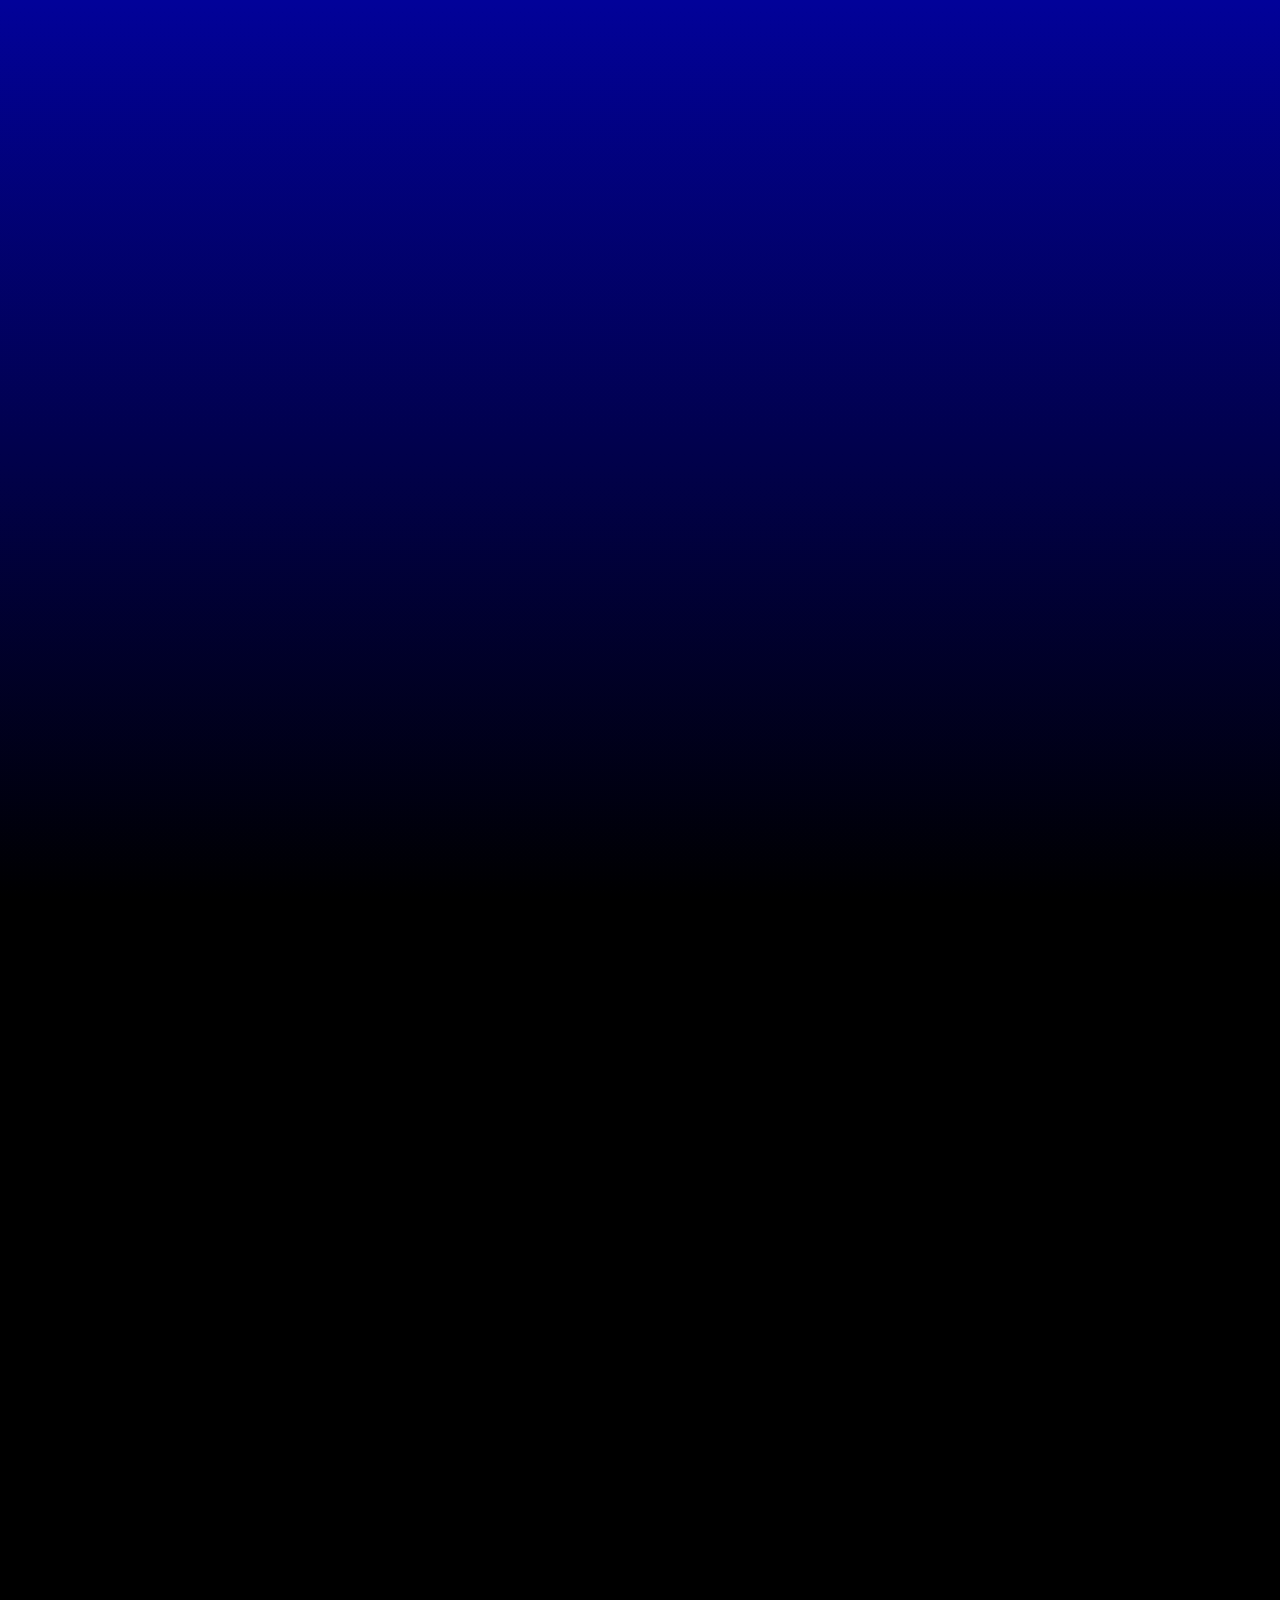
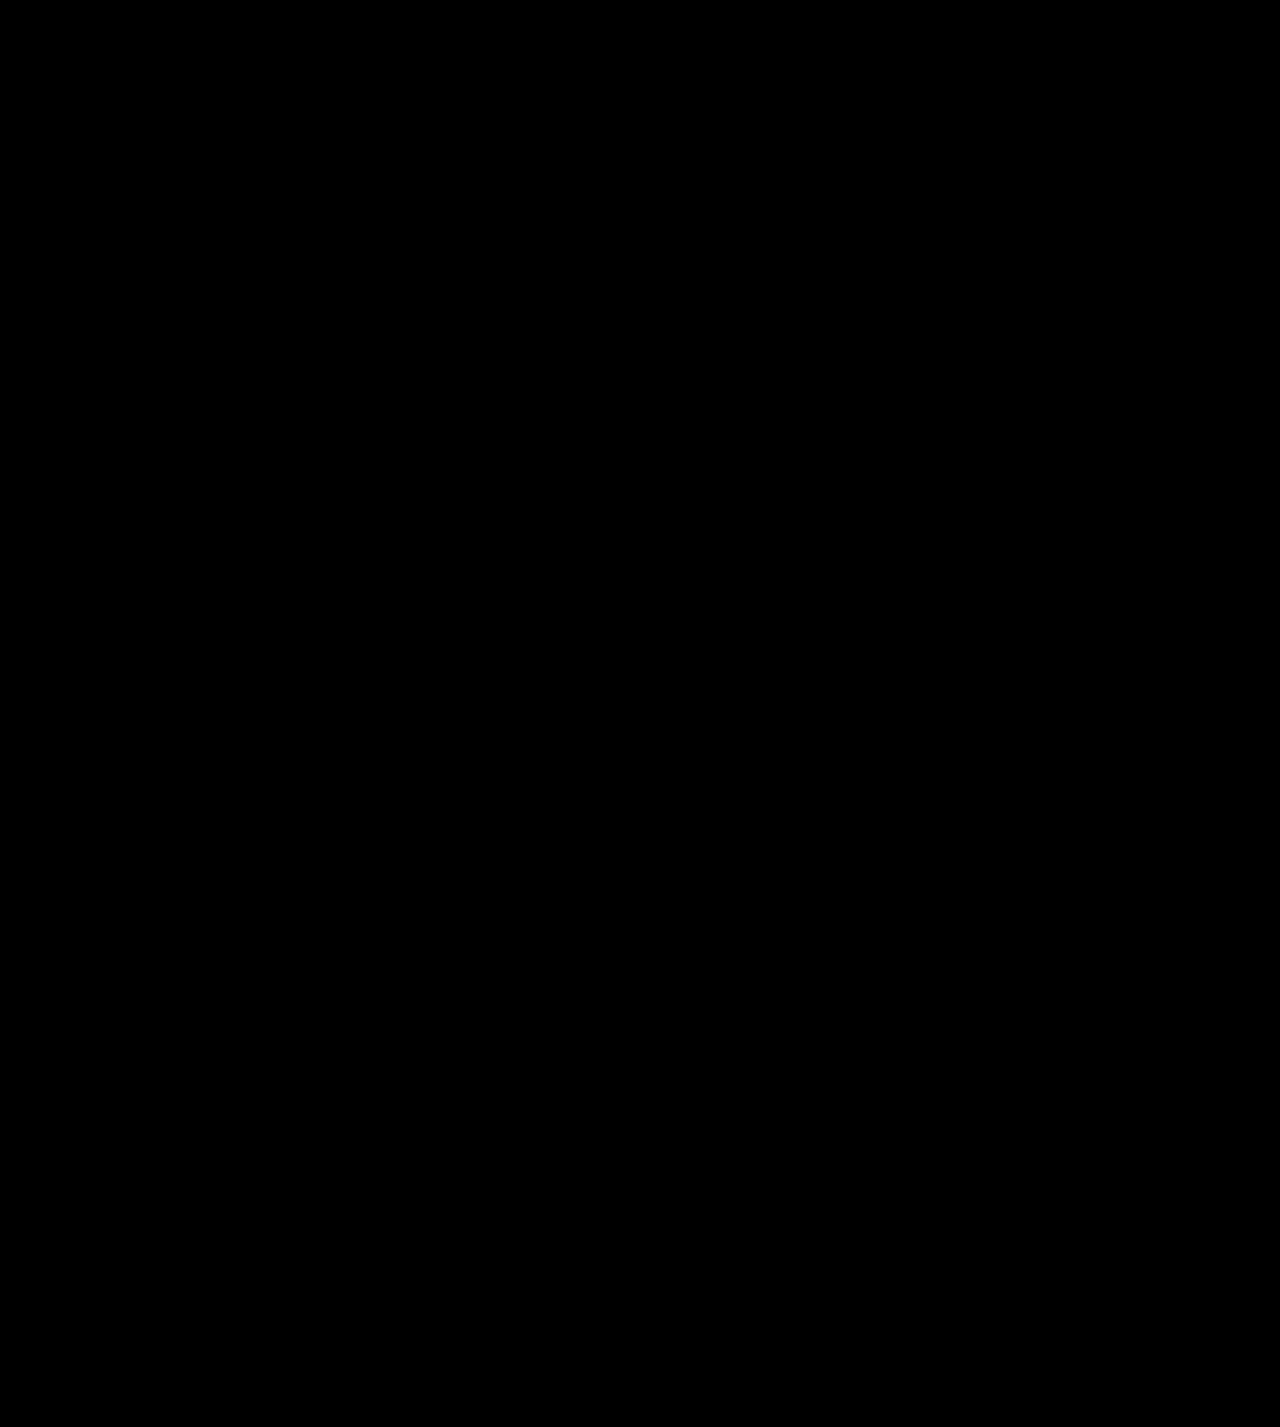
<file: index.html>
<!DOCTYPE html>
<html lang="pt-br">
<head>
    <meta charset="UTF-8">
    <meta name="viewport" content="width=device-width, initial-scale=1.0">
    <title>Retro Station</title>
    <link rel="stylesheet" type="text/css" href="styles.css">
</head>
<body>
    <header>
        <h1>RETRO</h1>
        <h2>STATION</h2>
    </header>
    <main>
        <section class="card">
            <img src="ps2 slim.png" alt="PlayStation 2 Model 1" class="card-image">
            <h3>PlayStation 2 Slim</h3>
            <div class="product-name">Modelo Slim</div>
            <span class="price">300,00 R$</span>
            <button class="buy-button">Comprar</button>
        </section>

        <section class="card">
            <img src="ps2 gow 2.png" alt="PlayStation 2 Model 2" class="card-image">
            <h3>PlayStation 2 Fat</h3>
            <div class="product-name">Modelo Fat</div>
            <span class="price">350,00 R$</span>
            <button class="buy-button">Comprar</button>
        </section>

        <section class="card">
            <img src="ps2 ocean blue.png" alt="PlayStation 2 Model 3" class="card-image">
            <h3>PlayStation 2 blue</h3>
            <div class="product-name">Edição Limitada</div>
            <span class="price">350,00 R$</span>
            <button class="buy-button">Comprar</button>
        </section>

        <section class="card">
            <img src="ps2 golden.png" alt="PlayStation 2 Model 4" class="card-image">
            <h3>PlayStation 2 golden</h3>
            <div class="product-name">super rare</div>
            <span class="price">550,00 R$</span>
            <button class="buy-button">Comprar</button>
        </section>

        <section class="card">
            <img src="devps2.png" alt="PlayStation 2 Model 5" class="card-image">
            <h3>PlayStation 2 dev kit</h3>
            <div class="product-name">dev kit</div>
            <span class="price">1000,00 R$</span>
            <button class="buy-button">Comprar</button>
        </section>

        <section class="card">
            <img src="ps2linuxdisc.png" alt="PlayStation 2 Model 6" class="card-image">
            <h3>PlayStation 2 linux instaler</h3>
            <div class="product-name">Edição linux</div>
            <span class="price">200,00 R$</span>
            <button class="buy-button">Comprar</button>
        </section>
    

    <section class="card">
        <img src="NES.png" alt="Nintendo Switch" class="card-image">
        <h3>Super nintendo</h3>
        <div class="product-name">o videogame mais nostalgico</div>
        <span class="price">R$1692,88</span>
        <button class="buy-button">comprar</button>
    </section>

    <section class="card">
        <img src="ness.png" alt="Nintendo Switch Lite" class="card-image">
        <h3>Nintendinho</h3>
        <div class="product-name">o segundo console mais velho</div>
        <span class="price">R$1126,70</span>
        <button class="buy-button">comprar</button>
    </section>

    <section class="card">
        <img src="hd.png" alt="hd jogos" class="card-image">
        <h3>hd com jogos</h3>
        <div class="product-name">temos jogos de nintendo,playstation,e mega drive</div>
        <span class="price">R$120,00</span>
        <button class="buy-button">comprar</button>
    </section>
</main>
    <div id="purchase-modal" class="modal">
        <div class="modal-content">
            <span class="close">&times;</span>
            <h3>Compra Confirmada!</h3>
            <p>Obrigado por comprar conosco. Seu pedido está sendo processado.</p>
            </div>
        </div>
    </div>
    <script type="text/javascript" src="script.js"></script>
</body>
</html>
</file>
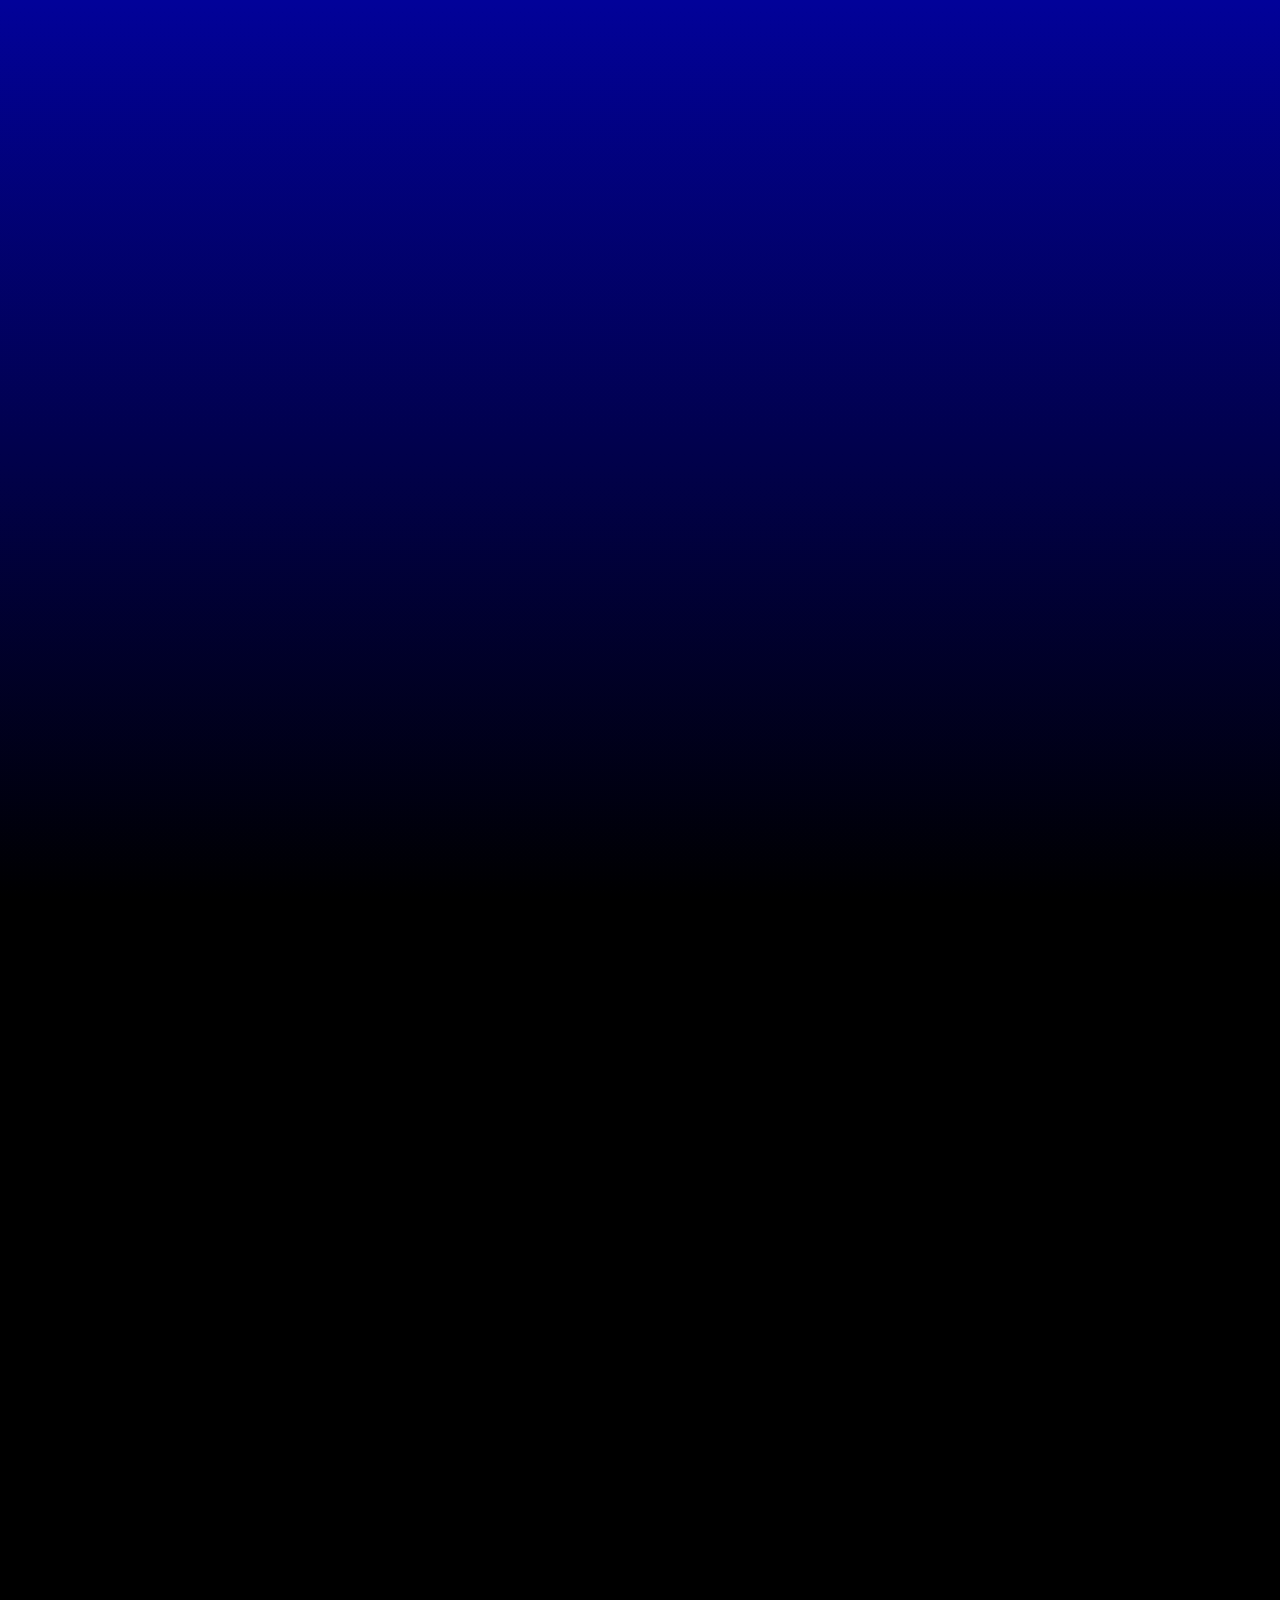
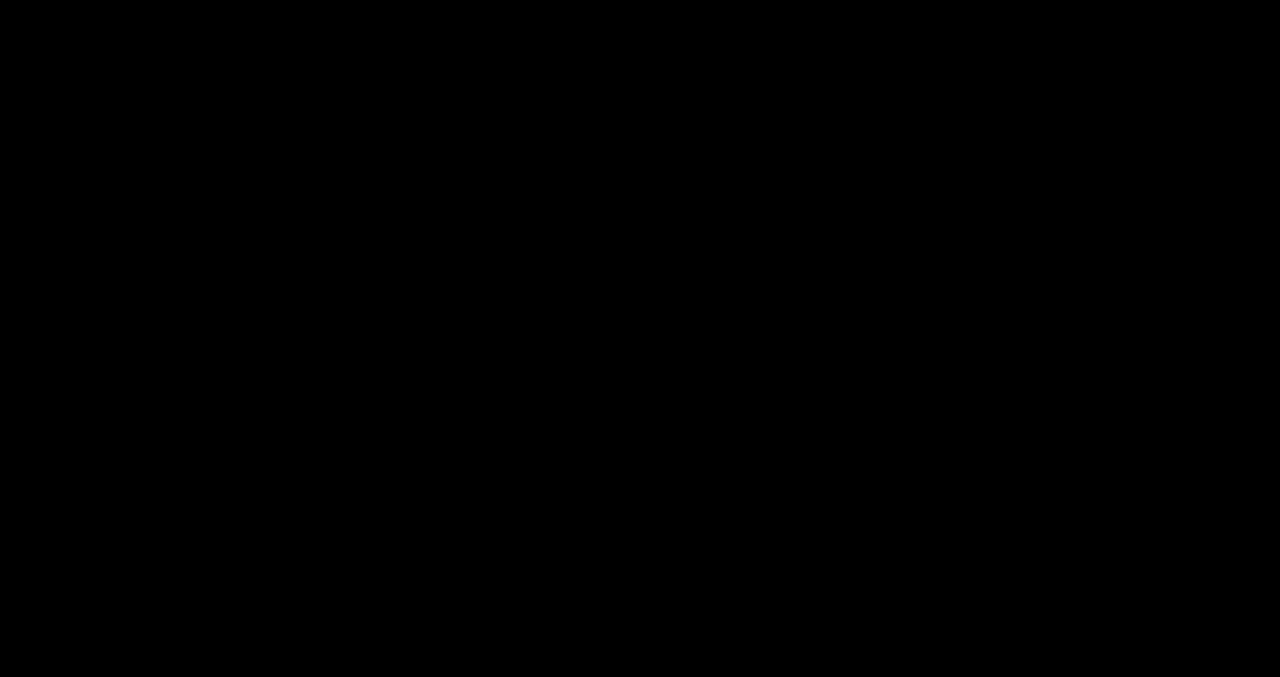
<file: PROJETO SIMPLES/index.html>
<!DOCTYPE html>
<html lang="pt-br">
<head>
    <meta charset="UTF-8">
    <meta name="viewport" content="width=device-width, initial-scale=1.0">
    <title>Retro Station</title>
    <link rel="stylesheet" type="text/css" href="styles.css">
</head>
<body>
    <header>
        <h1>RETRO</h1>
        <h2>STATION</h2>
    </header>
    <main>
        <section class="card">
            <img src="ps2 slim.png" alt="PlayStation 2 Model 1" class="card-image">
            <h3>PlayStation 2 Slim</h3>
            <div class="product-name">Modelo Slim</div>
            <span class="price">300,00 R$</span>
            <button class="buy-button">Comprar</button>
        </section>

        <section class="card">
            <img src="ps2 gow 2.png" alt="PlayStation 2 Model 2" class="card-image">
            <h3>PlayStation 2 Fat</h3>
            <div class="product-name">Modelo Fat</div>
            <span class="price">350,00 R$</span>
            <button class="buy-button">Comprar</button>
        </section>

        <section class="card">
            <img src="ps2 ocean blue.png" alt="PlayStation 2 Model 3" class="card-image">
            <h3>PlayStation 2 blue</h3>
            <div class="product-name">Edição Limitada</div>
            <span class="price">350,00 R$</span>
            <button class="buy-button">Comprar</button>
        </section>

        <section class="card">
            <img src="ps2 golden.png" alt="PlayStation 2 Model 4" class="card-image">
            <h3>PlayStation 2 golden</h3>
            <div class="product-name">super rare</div>
            <span class="price">550,00 R$</span>
            <button class="buy-button">Comprar</button>
        </section>

        <section class="card">
            <img src="devps2.png" alt="PlayStation 2 Model 5" class="card-image">
            <h3>PlayStation 2 dev kit</h3>
            <div class="product-name">dev kit</div>
            <span class="price">1000,00 R$</span>
            <button class="buy-button">Comprar</button>
        </section>

        <section class="card">
            <img src="ps2linuxdisc.png" alt="PlayStation 2 Model 6" class="card-image">
            <h3>PlayStation 2 linux instaler</h3>
            <div class="product-name">Edição linux</div>
            <span class="price">200,00 R$</span>
            <button class="buy-button">Comprar</button>
        </section>
    

    <section class="card">
        <img src="NES.png" alt="Nintendo Switch" class="card-image">
        <h3>Super nintendo</h3>
        <div class="product-name">o videogame mais nostalgico</div>
        <span class="price">R$1692,88</span>
        <button class="buy-button">comprar</button>
    </section>

    <section class="card">
        <img src="ness.png" alt="Nintendo Switch Lite" class="card-image">
        <h3>Nintendinho</h3>
        <div class="product-name">o segundo console mais velho</div>
        <span class="price">R$1126,70</span>
        <button class="buy-button">comprar</button>
    </section>

    <section class="card">
        <img src="hd.png" alt="hd jogos" class="card-image">
        <h3>hd com jogos</h3>
        <div class="product-name">temos jogos de nintendo,playstation,e mega drive</div>
        <span class="price">R$120,00</span>
        <button class="buy-button">comprar</button>
    </section>
</main>
    <div id="purchase-modal" class="modal">
        <div class="modal-content">
            <span class="close">&times;</span>
            <h3>Compra Confirmada!</h3>
            <p>Obrigado por comprar conosco. Seu pedido está sendo processado.</p>
            </div>
        </div>
    </div>
    <script type="text/javascript" src="script.js"></script>
</body>
</html>
</file>
<file: styles.css>
/* Estilo base */
html, body {
    height: 100%;
    margin: 0;
    padding: 0;
    font-family: Arial, sans-serif;
    background-image: linear-gradient(to top, black, rgb(2, 2, 153));
    background-repeat: no-repeat;
    background-color: black;
    display: flex;
    flex-direction: column;
    align-items: center;
    justify-content: center;
}

header {
    padding-top: 3000px; /* Ajustado para exemplo */
    font-family: 'OCR A Std', monospace;
    text-align: center;
    margin-bottom: 20px;
    position: relative;
    z-index: 999;
}

h1 {
    font-size: 80px;
    margin: 0;
    color: red;
    opacity: 0;
    animation: fadeIn 1s forwards;
}

h2 {
    font-size: 60px;
    margin: 0;
    color: antiquewhite;
    opacity: 0;
    animation: fadeIn 1s forwards;
}

h3 {
    font-size: 60px;
    color: rgb(12, 255, 12);
    opacity: 0;
    animation: fadeIn 1s forwards;
}

div {
    color: #fff;
    font-family: 'Franklin Gothic Medium', 'Arial Narrow', Arial, sans-serif;
}

main {
    display: grid;
    grid-template-columns: repeat(3, 1fr);
    gap: 20px;
    width: 100%;
    max-width: 1200px;
    padding: 20px;
    box-sizing: border-box;
}

.card {
    background-color: #222;
    border-radius: 10px;
    box-shadow: 0 4px 8px rgba(0, 0, 0, 0.3);
    padding: 20px;
    text-align: center;
    color: #fff;
    opacity: 0;
    animation: fadeIn 1s forwards;
    transition: transform 0.3s ease, box-shadow 0.3s ease;
    position: relative;
    padding-bottom: 70px;
}

.card-image {
    width: 100%;
    height: auto;
    border-radius: 10px;
    object-fit: cover;
    margin-bottom: 15px;
}

.card h3 {
    font-size: 24px;
    margin-bottom: 10px;
}

.product-name {
    font-size: 20px;
    margin-bottom: 10px;
}

.price {
    display: block;
    font-size: 18px;
    margin-bottom: 20px;
}

.buy-button {
    background-color: red;
    border: none;
    border-radius: 5px;
    color: #fff;
    padding: 10px 20px;
    font-size: 16px;
    cursor: pointer;
    transition: background-color 0.3s;
    position: absolute;
    bottom: 20px;
    left: 50%;
    transform: translateX(-50%);
}

.buy-button:hover {
    background-color: darkred;
}

.card:hover {
    transform: scale(1.05);
    box-shadow: 0 6px 12px rgba(0, 0, 0, 0.5);
}

.modal {
    display: none;
    position: fixed;
    left: 0;
    top: 0;
    width: 100%;
    height: 100%;
    overflow: auto;
    background-color: rgba(0, 0, 0, 0.5);
    z-index: 1000;
    transition: opacity 0.3s ease;
}

.modal-content {
    background-color: #ffffff;
    color: #000000;
    margin: 15% auto;
    padding: 20px;
    border: 1px solid #888;
    width: 80%;
    max-width: 500px;
    border-radius: 10px;
    opacity: 1;
}

@keyframes fadeIn {
    from {
        opacity: 0;
    }
    to {
        opacity: 1;
    }
}

/* Media Queries */

/* Para tablets e dispositivos móveis pequenos */
@media (max-width: 768px) {
    header {
        padding-top: 1500px; /* Ajuste para o tamanho do header */
    }

    h1 {
        font-size: 60px;
    }

    h2 {
        font-size: 40px;
    }

    h3 {
        font-size: 40px;
    }
    main{
        grid-template-columns: repeat(2, 1fr);
    }
    .card {
        padding: 15px;
        padding-bottom: 50px;
    }

    .card h3 {
        font-size: 20px;
    }

    .product-name {
        font-size: 18px;
    }

    .price {
        font-size: 16px;
    }

    .buy-button {
        font-size: 14px;
        padding: 8px 16px;
    }
}

/* Para dispositivos móveis muito pequenos */
@media (max-width: 480px) {
    header {
        padding-top: 1500px; /* Ajuste para o tamanho do header */
    }

    h1 {
        font-size: 40px;
    }

    h2 {
        font-size: 30px;
    }

    h3 {
        font-size: 30px;
    }
    main{
        grid-template-columns: repeat(2, 1fr);
    }
    .card {
        padding: 10px;
        padding-bottom: 40px;
    }

    .card h3 {
        font-size: 18px;
    }

    .product-name {
        font-size: 16px;
    }

    .price {
        font-size: 14px;
    }

    .buy-button {
        font-size: 12px;
        padding: 6px 12px;
    }
}
</file>
<file: PROJETO SIMPLES/styles.css>
html, body {
    height: 100%;
    margin: 0;
    padding: 0;
    font-family: Arial, sans-serif;
    background-image: linear-gradient(to top, black, rgb(2, 2, 153));
    background-repeat: no-repeat;
    background-color: black;
    display: flex;
    flex-direction: column;
    align-items: center;
    justify-content: center;
}

header {
    padding-top: 1500px; /* Ajustado para exemplo */
    font-family: 'OCR A Std', monospace;
    text-align: center;
    margin-bottom: 20px;
    position: relative;
    z-index: 999;
}

h1 {
    font-size: 80px;
    margin: 0;
    color: red;
    opacity: 0;
    animation: fadeIn 1s forwards;
}

h2 {
    font-size: 60px;
    margin: 0;
    color: antiquewhite;
    opacity: 0;
    animation: fadeIn 1s forwards;
}

h3 {
    font-size: 60px;
    color: rgb(12, 255, 12);
    opacity: 0;
    animation: fadeIn 1s forwards;
}

div {
    color: #fff;
    font-family: 'Franklin Gothic Medium', 'Arial Narrow', Arial, sans-serif;
}

main {
    display: grid;
    grid-template-columns: repeat(3, 1fr);
    gap: 20px;
    width: 100%;
    max-width: 1200px;
    padding: 20px;
    box-sizing: border-box;
}

.card {
    background-color: #222;
    border-radius: 10px;
    box-shadow: 0 4px 8px rgba(0, 0, 0, 0.3);
    padding: 20px;
    text-align: center;
    color: #fff;
    opacity: 0;
    animation: fadeIn 1s forwards;
    transition: transform 0.3s ease, box-shadow 0.3s ease;
    position: relative; /* Adicionado para garantir que o botão seja posicionado corretamente */
    padding-bottom: 70px; /* Adicionado para criar espaço suficiente para o botão */
}

.card-image {
    width: 100%;
    height: auto;
    border-radius: 10px;
    object-fit: cover;
    margin-bottom: 15px;
}

.card h3 {
    font-size: 24px;
    margin-bottom: 10px;
}

.product-name {
    font-size: 20px;
    margin-bottom: 10px;
}

.price {
    display: block;
    font-size: 18px;
    margin-bottom: 20px;
}

.buy-button {
    background-color: red;
    border: none;
    border-radius: 5px;
    color: #fff;
    padding: 10px 20px;
    font-size: 16px;
    cursor: pointer;
    transition: background-color 0.3s;
    position: absolute; /* Mantém o botão fora do fluxo normal do layout */
    bottom: 20px; /* Distância da parte inferior do cartão */
    left: 50%; /* Centraliza horizontalmente */
    transform: translateX(-50%); /* Ajusta a posição horizontal para centralizar */
}

.buy-button:hover {
    background-color: darkred;
}

.card:hover {
    transform: scale(1.05);
    box-shadow: 0 6px 12px rgba(0, 0, 0, 0.5);
}

.modal {
    display: none;
    position: fixed;
    left: 0;
    top: 0;
    width: 100%;
    height: 100%;
    overflow: auto;
    background-color: rgba(0, 0, 0, 0.5);
    z-index: 1000;
    transition: opacity 0.3s ease;
}

.modal-content {
    background-color: #ffffff;
    color: #000000;
    margin: 15% auto;
    padding: 20px;
    border: 1px solid #888;
    width: 80%;
    max-width: 500px;
    border-radius: 10px;
    opacity: 1;
}

@keyframes fadeIn {
    from {
        opacity: 0;
    }
    to {
        opacity: 1;
    }
}
</file>
